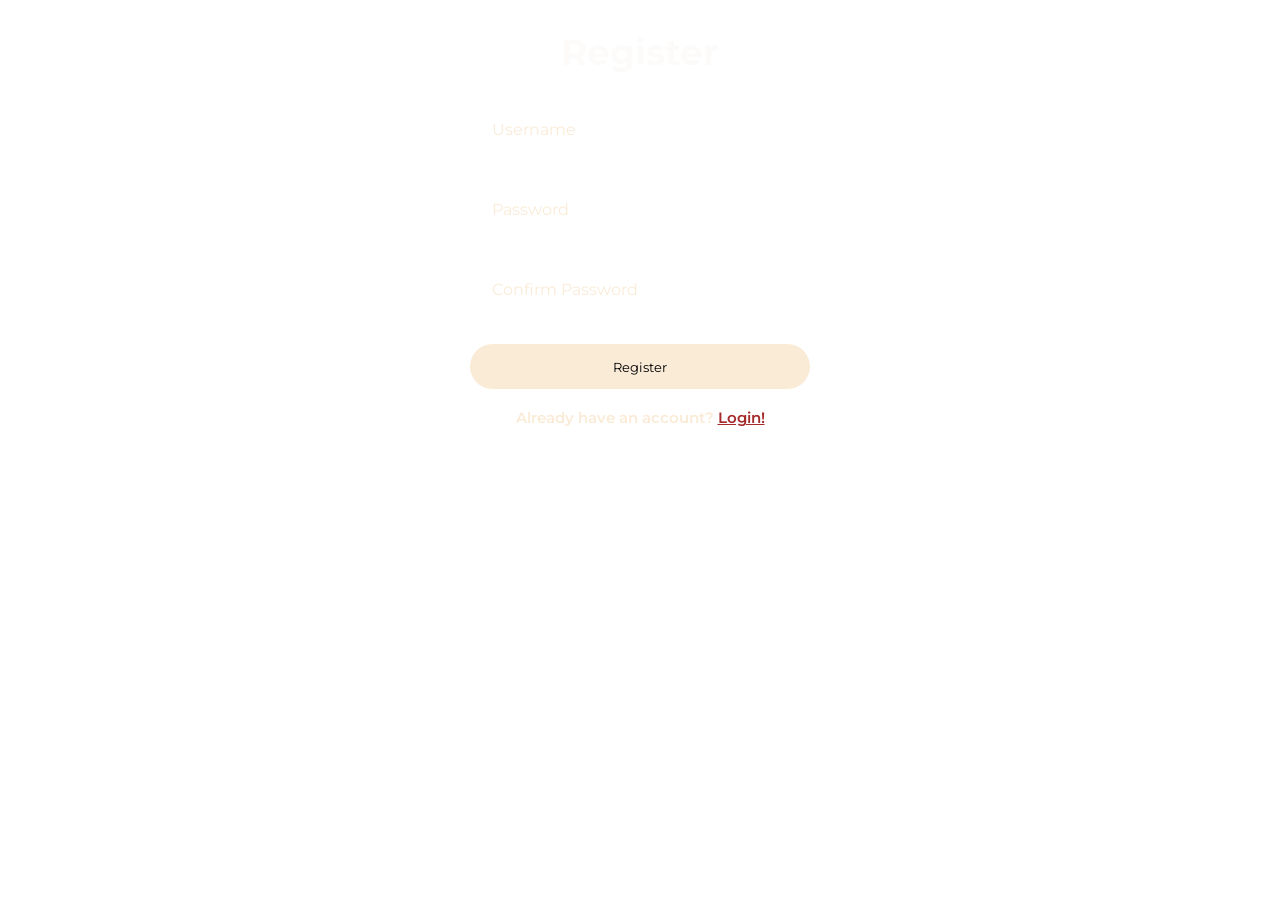
<file: register.html>
<!DOCTYPE html>
<html lang="en">
<head>
    <meta charset="UTF-8">
    <meta name="viewport" content="width=device-width, initial-scale=1.0">
    <title>Register</title>
    <link rel="stylesheet" href="stylelogin.css">
</head>
<body>
    <div class="wrapper">
        <form id="registerForm">
            <h1>Register</h1>
            <div class="input-box">
                <input type="text" id="username" placeholder="Username" required>
            </div>
            <div class="input-box">
                <input type="password" id="password" placeholder="Password" required>
            </div>
            <div class="input-box">
                <input type="password" id="confirm_password" placeholder="Confirm Password" required>
            </div>
            <button type="submit" class="button">Register</button>
            <div class="daftar">
                <p>Already have an account? <a href="login.html">Login!</a></p>
            </div>
        </form>
    </div>

    <script src="script.js"></script>
</body>
</html>
</file>
<file: stylelogin.css>
@import url('https://fonts.googleapis.com/css2?family=Ancizar+Serif:ital,wght@0,300..900;1,300..900&family=Montserrat:ital,wght@0,100..900;1,100..900&family=Noto+Sans:ital,wght@0,100..900;1,100..900&display=swap');
* {
  margin: 0;
  padding: 0;
  box-sizing: border-box;
  font-family: "Montserrat", sans-serif;
}

body {
    display: flex;
    justify-content: center;
    align-content: center;
    min-height: 100vh;
    background: url('https://raw.githubusercontent.com/rzmodderdevv/web-login/refs/heads/main/hutao.jpg') no-repeat;
    background-size: cover;
    background-position: center;
}

.wrapper {
    width: 420px;
    justify-content: center;
    backdrop-filter: blur(5px);
    color: rgb(252, 251, 250);
    border-radius: 10px;
    padding: 30px 40px;
}

.wrapper h1 {
    font-size: 36px;
    text-align: center;
}

.wrapper .input-box {
    position: relative;
    margin: 10px 0;
    width: 100%;
    height: 50px;
    margin: 30px 0;
}

.input-box input {
    width: 100%;
    height: 100%;
    background-color: transparent;
    border: none;
    outline: none;
    border: 2px solid rgb(255, 255, 255, 2);
    border-radius: 40px;
    font-size: 16px;
    color: antiquewhite;
    padding: 20px 45px 20px 20px;
}

.input-box i {
    position: absolute;
    right: 20px;
    top: 50%;
    transform: translateY(-50%);
    font-size: 20px;
}

.input-box input::placeholder {
color: antiquewhite;
}

.wrapper .forgot-password {
    display: flex;
    justify-content: space-between;
    font-size: 14.5px;
    margin: -15px 0 15px;
}

.forgot-password label input {
    accent-color: white;
    margin-right: 2px;
}

.forgot-password a {
    color: brown;
    font-weight: 700;
    text-decoration: none;
}

.wrapper .daftar {
font-size: 14.5px;
text-align: center;
margin: 20px 0 15px;
}

.wrapper .button {
    width: 100%;
    height: 45px;
    background-color: antiquewhite;
    outline: none;
    border: none;
    border-radius: 40px;
    cursor: pointer;
}

.daftar {
    color: antiquewhite;
    text-align: center;
    font-weight: 600;
}

.daftar a {
    color: brown;
    text-decoration: underline;

}
</file>
